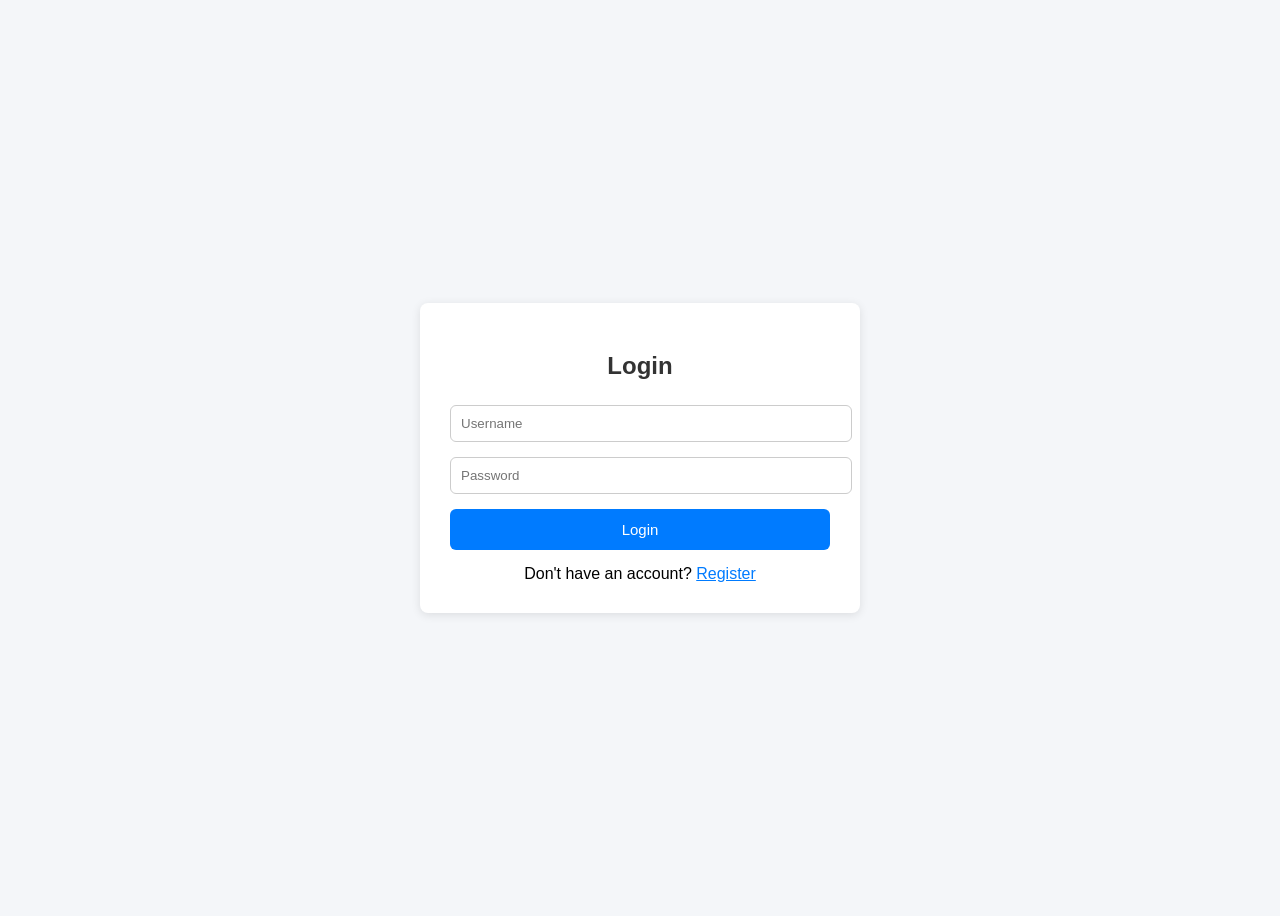
<file: front/login.html>
<!DOCTYPE html>
<html>
<head>
    <title>Login</title>
    <link rel="stylesheet" href="./css/login.css">
</head>
<body>

<div class="container">
    <h2>Login</h2>

    <form id="loginForm">
        <input id="username" name="username" type="text" placeholder="Username" required>
        <input id="password" name="password" type="password" placeholder="Password" required>
        <button type="submit">Login</button>
    </form>

    <div class="bottom-text">
        Don't have an account? <a href="register.html">Register</a>
    </div>
</div>

<script type="module" src="./js/login.js"></script>
</body>
</html>
</file>
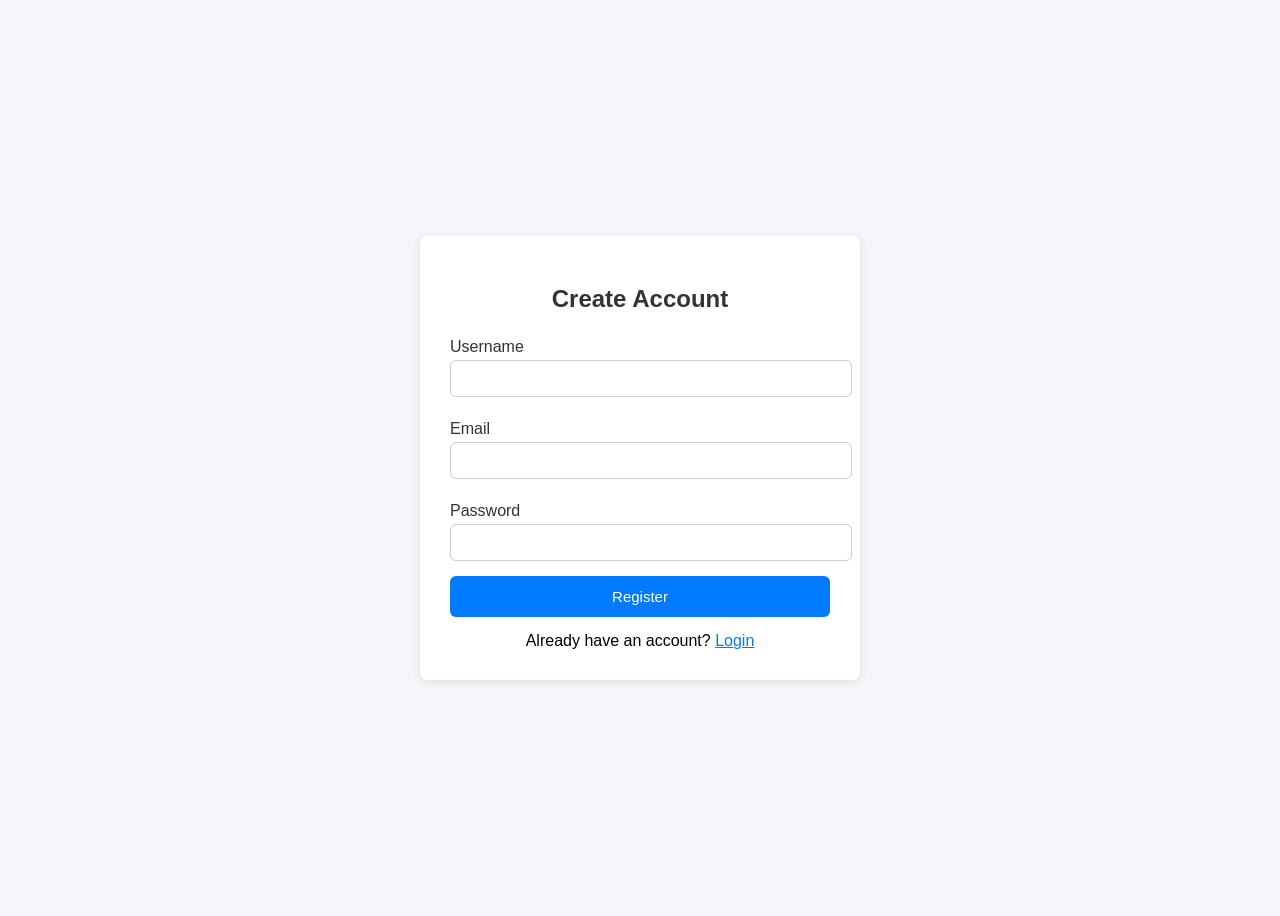
<file: front/register.html>
<!DOCTYPE html>
<html>
<head>
    <title>Register</title>
    <link rel="stylesheet" href="css/register.css">
</head>
<body>
    <div class="container">
        <h2>Create Account</h2>
        <form id="registerForm">
            <label>Username</label>
            <input type="text" name="username" required>
            <label>Email</label>
            <input type="email" name="email" required>
            <label>Password</label>
            <input type="password" name="password" required>
            <button type="submit">Register</button>
        </form>
        <div class="bottom-text">
            Already have an account? <a href="login.html">Login</a>
        </div>
    </div>
    <script type="module" src="js/register.js"></script>
</body>
</html>
</file>
<file: front/css/login.css>
body {
    font-family: Arial, sans-serif;
    background: #f4f6f9;
    display: flex;
    justify-content: center;
    align-items: center;
    height: 100vh;
}
.container {
    width: 380px;
    padding: 30px;
    background: white;
    border-radius: 8px;
    box-shadow: 0 2px 10px rgba(0,0,0,0.1);
}
h2 { text-align: center; margin-bottom: 25px; color: #333; }
label { display: block; margin: 8px 0 4px; color: #333; }
input { width: 100%; padding: 10px; border-radius: 6px; border: 1px solid #ccc; margin-bottom: 15px; }
input:focus { outline: none; border-color: #007bff; }
button { width: 100%; padding: 12px; background: #007bff; color: white; border: none; border-radius: 6px; cursor: pointer; font-size: 15px; }
button:hover { background: #0056b3; }
.bottom-text { margin-top: 15px; text-align: center; }
a { color: #007bff; }
a:hover { text-decoration: underline; }
</file>
<file: front/css/register.css>
/* same as login.css but can be customized if needed */
body {
    font-family: Arial, sans-serif;
    background: #f4f6f9;
    display: flex;
    justify-content: center;
    align-items: center;
    height: 100vh;
}
.container {
    width: 380px;
    padding: 30px;
    background: white;
    border-radius: 8px;
    box-shadow: 0 2px 10px rgba(0,0,0,0.1);
}
h2 { text-align: center; margin-bottom: 25px; color: #333; }
label { display: block; margin: 8px 0 4px; color: #333; }
input { width: 100%; padding: 10px; border-radius: 6px; border: 1px solid #ccc; margin-bottom: 15px; }
input:focus { outline: none; border-color: #007bff; }
button { width: 100%; padding: 12px; background: #007bff; color: white; border: none; border-radius: 6px; cursor: pointer; font-size: 15px; }
button:hover { background: #0056b3; }
.bottom-text { margin-top: 15px; text-align: center; }
a { color: #007bff; }
a:hover { text-decoration: underline; }
</file>
